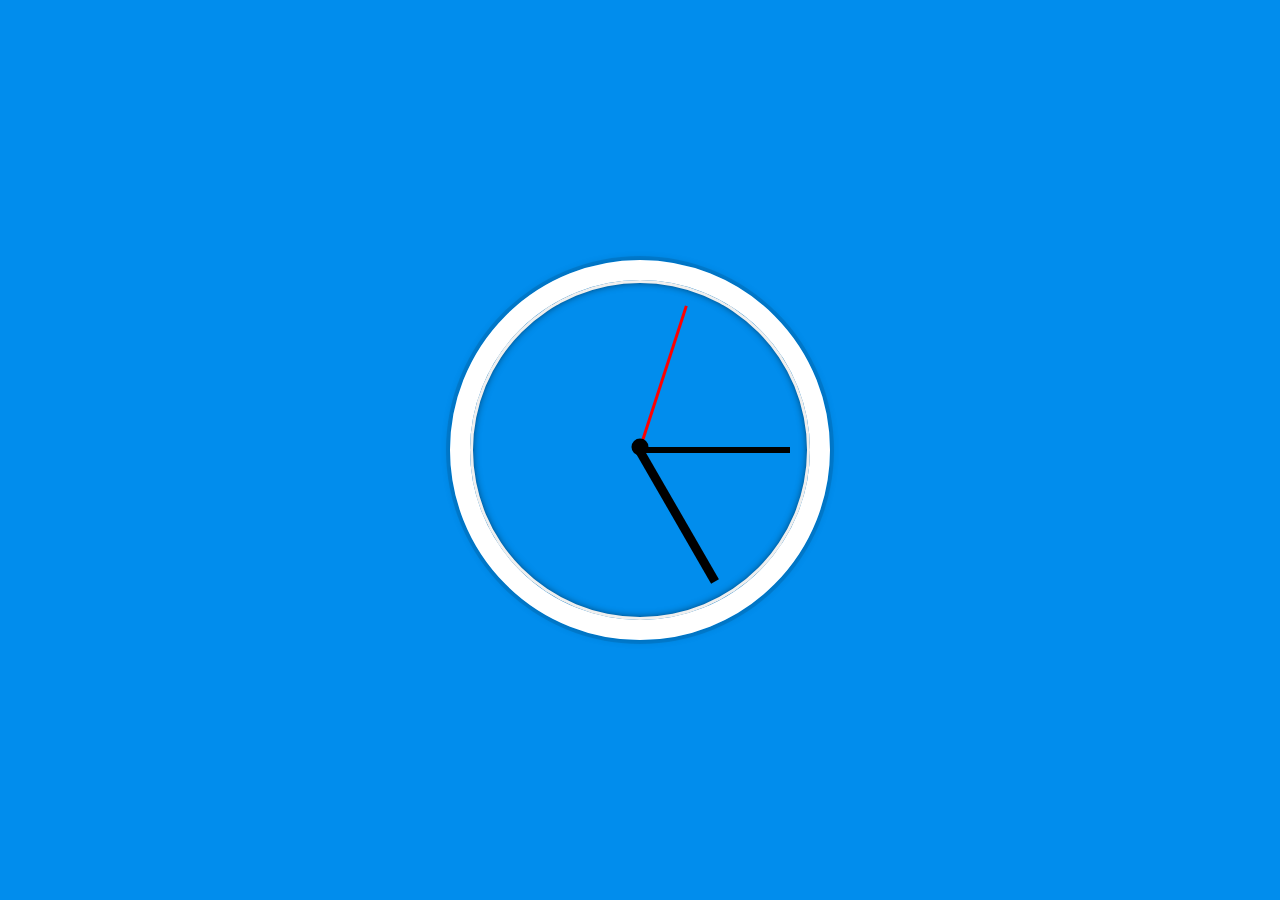
<file: clock001/index.html>
<!doctype html>
<html lang="en">
  <head>
    <meta charset="UTF-8" />
    <title>Clock</title>
  </head>
  <body>
    <div class="clock">
      <div class="clock-face">
        <div class="hand hour-hand"></div>
        <div class="hand min-hand"></div>
        <div class="hand second-hand"></div>
      </div>
    </div>

    <style>
      html {
        background: #018ded;
        background-size: cover;
        font-family: "helvetica neue";
        text-align: center;
        font-size: 10px;
      }

      body {
        margin: 0;
        font-size: 2rem;
        display: flex;
        flex: 1;
        min-height: 100vh;
        align-items: center;
      }

      .clock {
        width: 30rem;
        height: 30rem;
        border: 20px solid white;
        border-radius: 50%;
        margin: 50px auto;
        position: relative;
        padding: 2rem;
        box-shadow:
          0 0 0 4px rgba(0, 0, 0, 0.1),
          inset 0 0 0 3px #efefef,
          inset 0 0 10px black,
          0 0 10px rgba(0, 0, 0, 0.2);
      }

      .clock-face {
        position: relative;
        width: 100%;
        height: 100%;
        transform: translateY(
          -3px
        ); /* account for the height of the clock hands */
      }

      .hand {
        width: 50%;
        height: 6px;
        background: black;
        position: absolute;
        top: 50%;
        transform-origin: 100%;
        transform: rotate(0deg);
        transition: all 0.05s;
      }
      .hour-hand {
        height: 9px; /* سمكه */
      }
      .min-hand {
        /* background-color: red; */
      }
      .second-hand {
        background-color: red;
        height: 3px;
      }
      .clock-face::after {
        content: "";
        width: 17px;
        height: 17px;
        background: black;
        border-radius: 50%;
        position: absolute;
        top: 50%;
        left: 50%;
        transform: translate(-50%, -50%);
        z-index: 10;
      }
    </style>

    <script src="script.js"></script>
  </body>
</html>
</file>
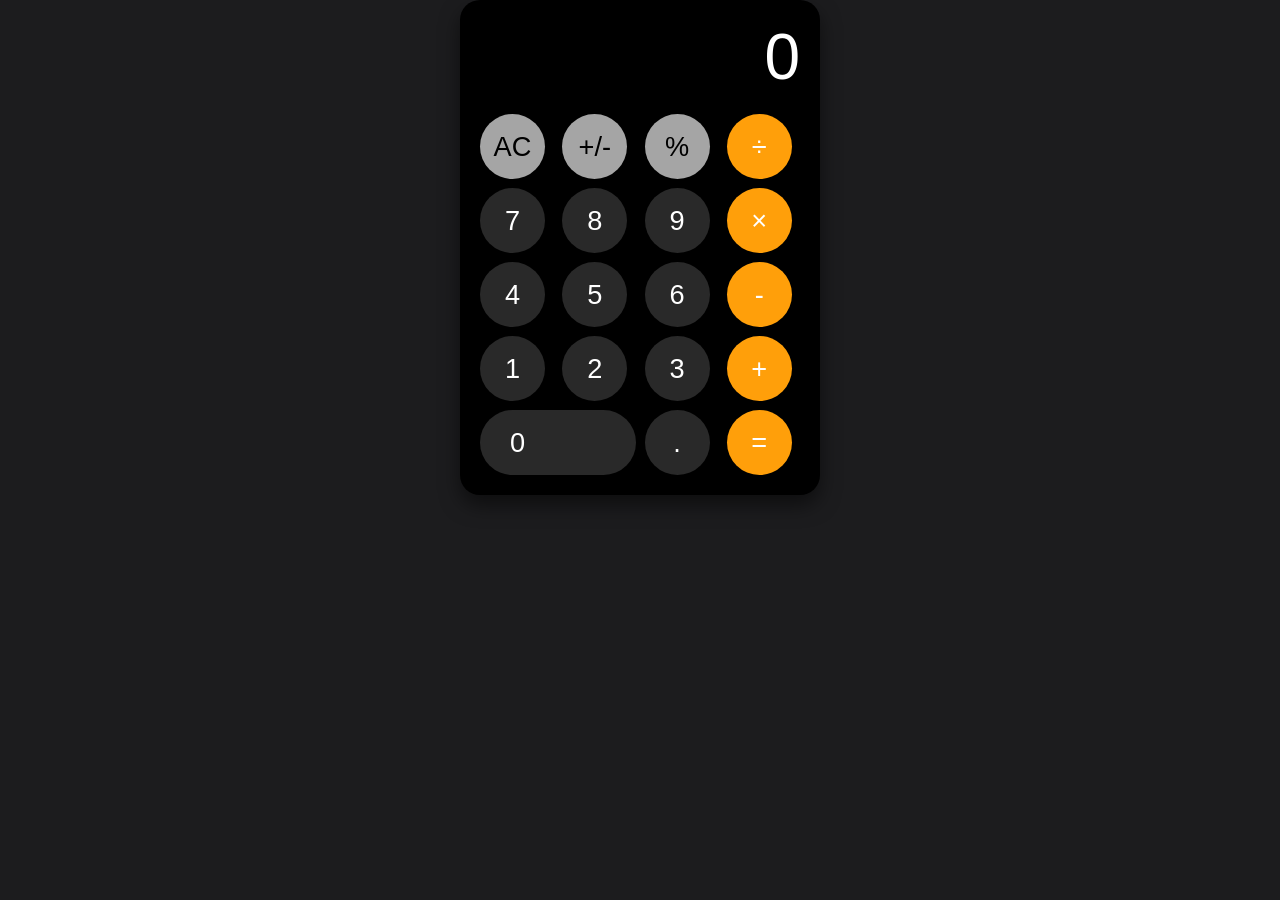
<file: Iphone calculator 001/calculator.html>
<!doctype html>
<html lang="en">
  <head>
    <meta charset="UTF-8" />
    <meta name="viewport" content="width=device-width, initial-scale=1.0" />
    <title>calculator</title>
    <link rel="stylesheet" href="calculatorStyle.css" />
  </head>
  <body>
    <div id="calculator">
      <div id="result-container"><p id="result">0</p></div>

      <!-- + / - / × / ÷ -->
      <div id="buttons-container">
        <button id="clear-btn" class="grey-btn">AC</button>
        <button class="grey-btn">+/-</button>
        <button class="grey-btn">%</button>

        <button class="orang-btn">÷</button>
        <button>7</button>
        <button>8</button>
        <button>9</button>
        <button class="orang-btn">×</button>

        <button>4</button>
        <button>5</button>
        <button>6</button>
        <button class="orang-btn">-</button>

        <button>1</button>
        <button>2</button>
        <button>3</button>
        <button class="orang-btn">+</button>

        <button class="span-btn">0</button>
        <button>.</button>
        <button class="orang-btn">=</button>
      </div>
    </div>
    <script src="calculatorScript.js"></script>
  </body>
</html>
</file>
<file: Iphone calculator 001/calculatorStyle.css>
body {
  margin: 0;
  padding: 0;
  background-color: #1c1c1e;
  /* height: 100vh; */
  display: flex;
  align-items: center;
  justify-content: center;
  font-family: -apple-system, BlinkMacSystemFont, sans-serif;
}
#calculator {
  background-color: black;
  width: 320px;
  padding: 20px;
  border-radius: 20px;
  box-shadow: 0px 10px 20px rgba(0, 0, 0, 0.5);
}
#result-container {
  text-align: right;
  margin-bottom: 20px;
}
#result {
  font-size: 4rem;
  color: white;
  margin: 0;
  font-weight: 300;
}

#buttons-container {
  display: grid;
  grid-template-columns: repeat(4, 1fr);
  gap: 9px;
    user-select: none;

}
#buttons-container button {
  border: none;
  background-color: #292929;
  color: white;
  border-radius: 50px;
  font-size: 1.7rem;
  height: 65px;
  width: 65px;
  cursor: pointer;
}
#buttons-container button:hover {
  background-color: #535353;
}
#buttons-container .span-btn {
  grid-column: span 2;
  border-radius: 40px;
  width: 100%;
  text-align: left;
  padding-left: 30px;
}
#buttons-container .orang-btn {
  background-color: #ff9f0a;
  color: white;
}
#buttons-container .orang-btn:active {
  background-color: white;
  color: #ff9f0a;
}
#buttons-container .orang-btn:hover:not(:active) {
  background-color: #ffb950;
}
#buttons-container .grey-btn {
  background-color: #a5a5a5;
  color: black;
}
#buttons-container .grey-btn:hover {
  background-color: white;
}
</file>
